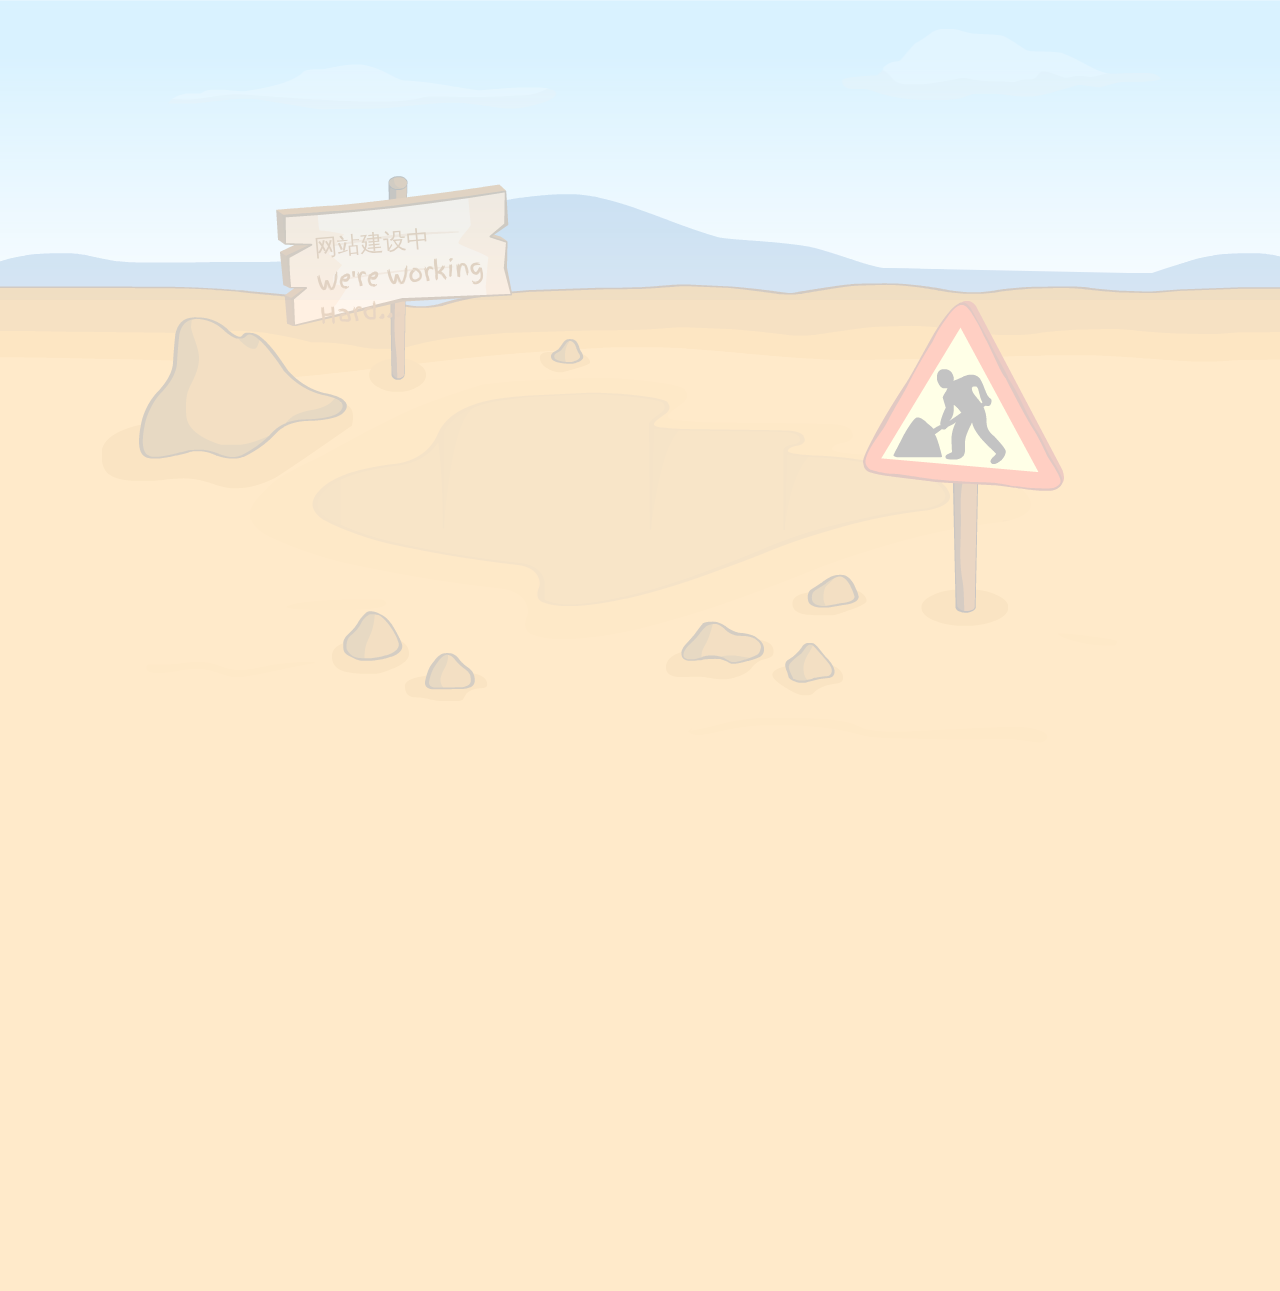
<file: null/index.html>
﻿<!DOCTYPE html>
<html>
<head>
<!--[if lt IE 9]>
<script src="http://html5shim.googlecode.com/svn/trunk/html5.js"></script><![endif]-->
<title>建设中</title>
<meta name="viewport" content="width=device-width,initial-scale=0.5,maximum-scale=1.0,user-scalable=no">
<meta http-equiv="Content-Type" content="text/html; charset=UTF-8">
<script type="text/javascript" src="js/jquery-1.8.3.min.js"></script>
<script src="js/preloader.js"></script> 
<link rel="stylesheet" href="css/style.css">
<link href='http://fonts.googleapis.com/css?family=Finger+Paint' rel='stylesheet' type='text/css'>
<script type="text/javascript" src="js/css_browser_selector.js"></script>
 <script type="text/javascript" src="js/plax.js"></script>
<script type="text/javascript" src="js/jquery.spritely-0.6.1.js"></script>
<script type="text/javascript" src="js/jquery-animate-css-rotate-scale.js"></script>
<script type="text/javascript" src="js/script.js"></script>
</head>
<body >
<div id="indicator"></div>
<div class="wrapper">
	<div class="sky init">
	<div id="clouds" class="clouds init"> </div>
	</div>
	
	<div class="convas init">
		<div id="mountain" class="mountain"></div>
		<div class="ground"></div>
		<div class="holder">
		<div class="rocks"></div>
		<div class="work-sign"></div>
		<div class="text-sign">
			<div class="text font">
			   网站建设中<br>
					We're Working Hard...
			   
			</div>
		</div>
		<div class="init hole">
			<div class="sweat"></div>
			<div class="worker swing "></div>
			<div class="ground-bottom">
				<div class="cleaner"></div>
			</div>
		</div>
		</div>
	</div>
</div>
</body>
</html>
</file>
<file: null/css/style.css>
@import url(http://fonts.googleapis.com/css?family=Finger+Paint);

body{
  margin: 0;
  padding: 0;
overflow:hidden;
}

.init{
  display: none;
  
}

/* Mozilla based browsers */
::-moz-selection {
       background-color: #FFA620;
       color: #fff;
}

/* Works in Safari */
::selection {
       background-color: #FFA620;
       color: #fff;
}

.text-sign .text {
    color: #9D4F00;
    font-size: 23px;
    margin-left: 47px;
    margin-top: 50px;
    	-moz-transform:rotate(-5deg);
	-webkit-transform:rotate(-5deg);
	-o-transform:rotate(-5deg);
	-ms-transform:rotate(-5deg);
}
.webkit .sweat.show{
     top: 90px!important;
}
.sweat.show{
    opacity: 0;
    top: 50px;
     -webkit-transition: all 1.5s ease-in-out;
	-moz-transition: all 1.5s ease-in-out;
	-o-transition: all 1.5s ease-in-out;
	-ms-transition: all 1.5s ease-in-out;
	transition: all 1.5s ease-in-out;
}

.sweat {
    background-image: url("../images/sweat.png");
    background-repeat: no-repeat;
    height: 42px;
    left: 220px;
    opacity: 1;
    position: absolute;
       
    width: 94px;
    top: 220px;
}

.work-sign {
    background-image: url("../images/working-sign.png");
    height: 339px;
    width: 218px;
    position: absolute;
    z-index: 300;
    top: 0;
   right: 20px;
}
.text-sign {
    background-image: url("../images/texty-sign.png");
    height: 225px;
    width: 250px;
    position: absolute;
    z-index: 300;
    top: -120px;
    left: 80px;
    font-family: 'Finger Paint', cursive;
}
#indicator{
    background-color: #fff;
     border-radius: 5px;
       padding: 10px;
       margin: auto;
        background-image:  url(../images/load.gif) ;
        background-repeat: no-repeat;
        background-position: center;
    top: 0;
    left: 0;
    right: 0;
    bottom: 0;
    position: absolute;
    width: 64px;
    height: 64px;
}

.sky{
     background-image:  url(../images/sky-bg.jpg) ;
     
      background-repeat: repeat-x;
}

.ground {
    background-image: url("../images/ground.png");
    background-repeat: repeat-x;
    min-height: 200px;
    width: 100%;
    top: -190px;
    position: relative;
}
.convas{
     background-color: #FFA620;
     position: relative;
      min-height: 991px;
     
}

.holder {
    margin: 0 auto;
    position: relative;
    width: 900px;
    top: -380px;
}
.mountain {
    background-image: url("../images/mountain.png");
    background-repeat: repeat-x;
    min-height: 172px;
    top: -120px;
    width: 200%;
    left: -60px;
    position: relative;
    z-index: 0;
}


.rocks {
    background-image: url("../images/rocks.png");
    height: 455px;
  left: -100px;
    position: absolute;
    width: 791px;
    top: 0px;
    z-index: 300;
}

.hole {
    background-image: url("../images/hole.png");
    height: 273px;
    position: absolute;
    top: 80px;
    width: 807px;
    z-index: 100;
    left: 0;
    right: 0;
    margin: auto;
}

.worker {
    background-image: url("../images/worker.png");
    background-repeat: no-repeat;
    height: 189px;
    width: 242px;
    position: absolute;
    left: 190px;
    top: 35px;

}
.webkit.worker{
     left: 190px;
    top: 70px;
}
.swing {
	
	  -webkit-transition: all 1.5s ease-in-out;
	-moz-transition: all 1.5s ease-in-out;
	-o-transition: all 1.5s ease-in-out;
	-ms-transition: all 1.5s ease-in-out;
	transition: all 1.5s ease-in-out;
	-moz-transform:rotate(40deg);
	-webkit-transform:rotate(40deg);
	-o-transform:rotate(40deg);
	-ms-transform:rotate(40deg);
}
.webkit.right{
    top: 460px;
     left: 280px;
}
.right {
	-moz-transform:rotate(190deg);
	-webkit-transform:rotate(190deg);
	-o-transform:rotate(190deg);
	-ms-transform:rotate(190deg);
        left: 330px;
    top: 430px;
}

.ground-bottom .cleaner {
    background-color: #FFA620;
    bottom: -70px;
    height: 300px;
    position: absolute;
    width: 100%;
}
.ground-bottom {
    background-image: url("../images/ground-bottom.png");
    background-repeat: no-repeat;
    height: 463px;
    left: -297px;
    position: absolute;
    top: 148px;
    width: 160%;
    z-index: 200;
}
.clouds { 
     


   
    height: 300px;

    
    background: transparent url(../images/clouds.png) repeat-x;

}
</file>
